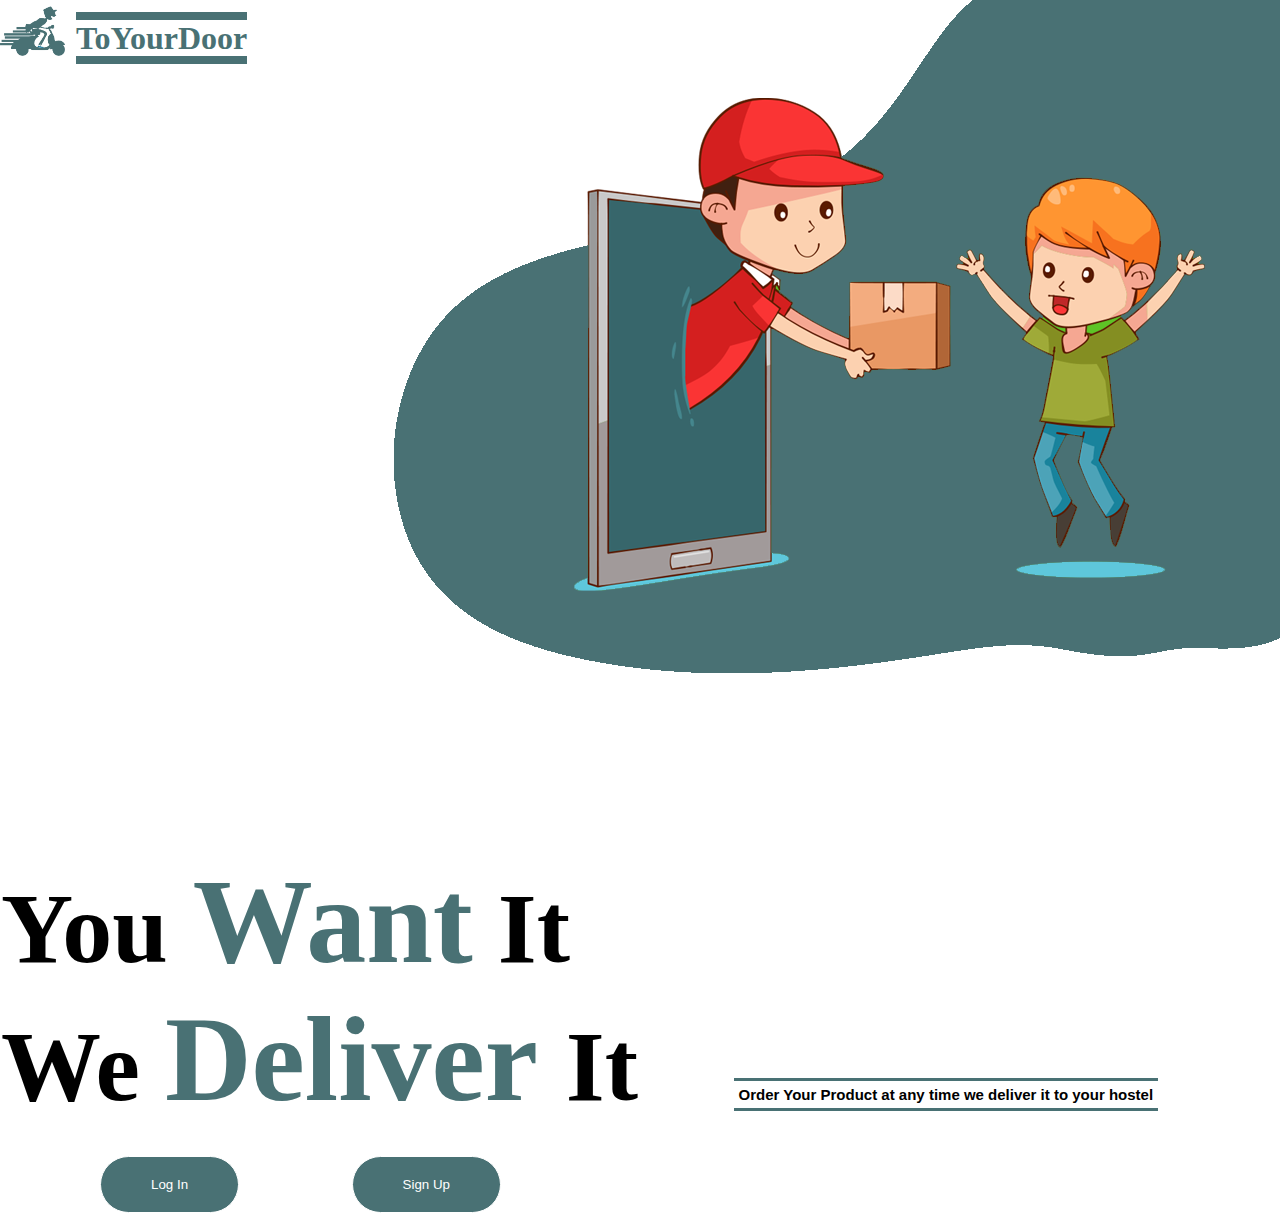
<file: index.html>
<!DOCTYPE html>
<html lang="en">
<head>
    <meta charset="UTF-8">
    <meta http-equiv="X-UA-Compatible" content="IE=edge">
    <meta name="viewport" content="width=device-width, initial-scale=1.0">
    <title>ToYourDoor</title>
    <link rel="stylesheet" href="./index.css">
    <link rel="shortcut icon" href="./favicon-32x32.png" type="image/x-icon">
</head>
<body>
    <section class="main">
        <img src="./favicon-32x32.png" alt="icon" class="delivery">
        <h1 class="logo">ToYourDoor</h1>
     <img src="./back.png" alt="image" class="side-image">
     <div class="text">
        <h1 class="maintext">
            You <span class="spann">Want</span> It <br> We <span class="spann"> Deliver </span> It
        </h1>
      
        
        <h3 class="para">Order Your Product at any time we deliver it to your hostel </h3>
        
        <div class="buttons">
            <Button onclick="window.location.href='signin.html';" >Log In</Button>
        <button class="sup" onclick="window.location.href='signup.html';"> Sign Up</button>
        </div>
   </div>
    </section>
</body>
</html>
</file>
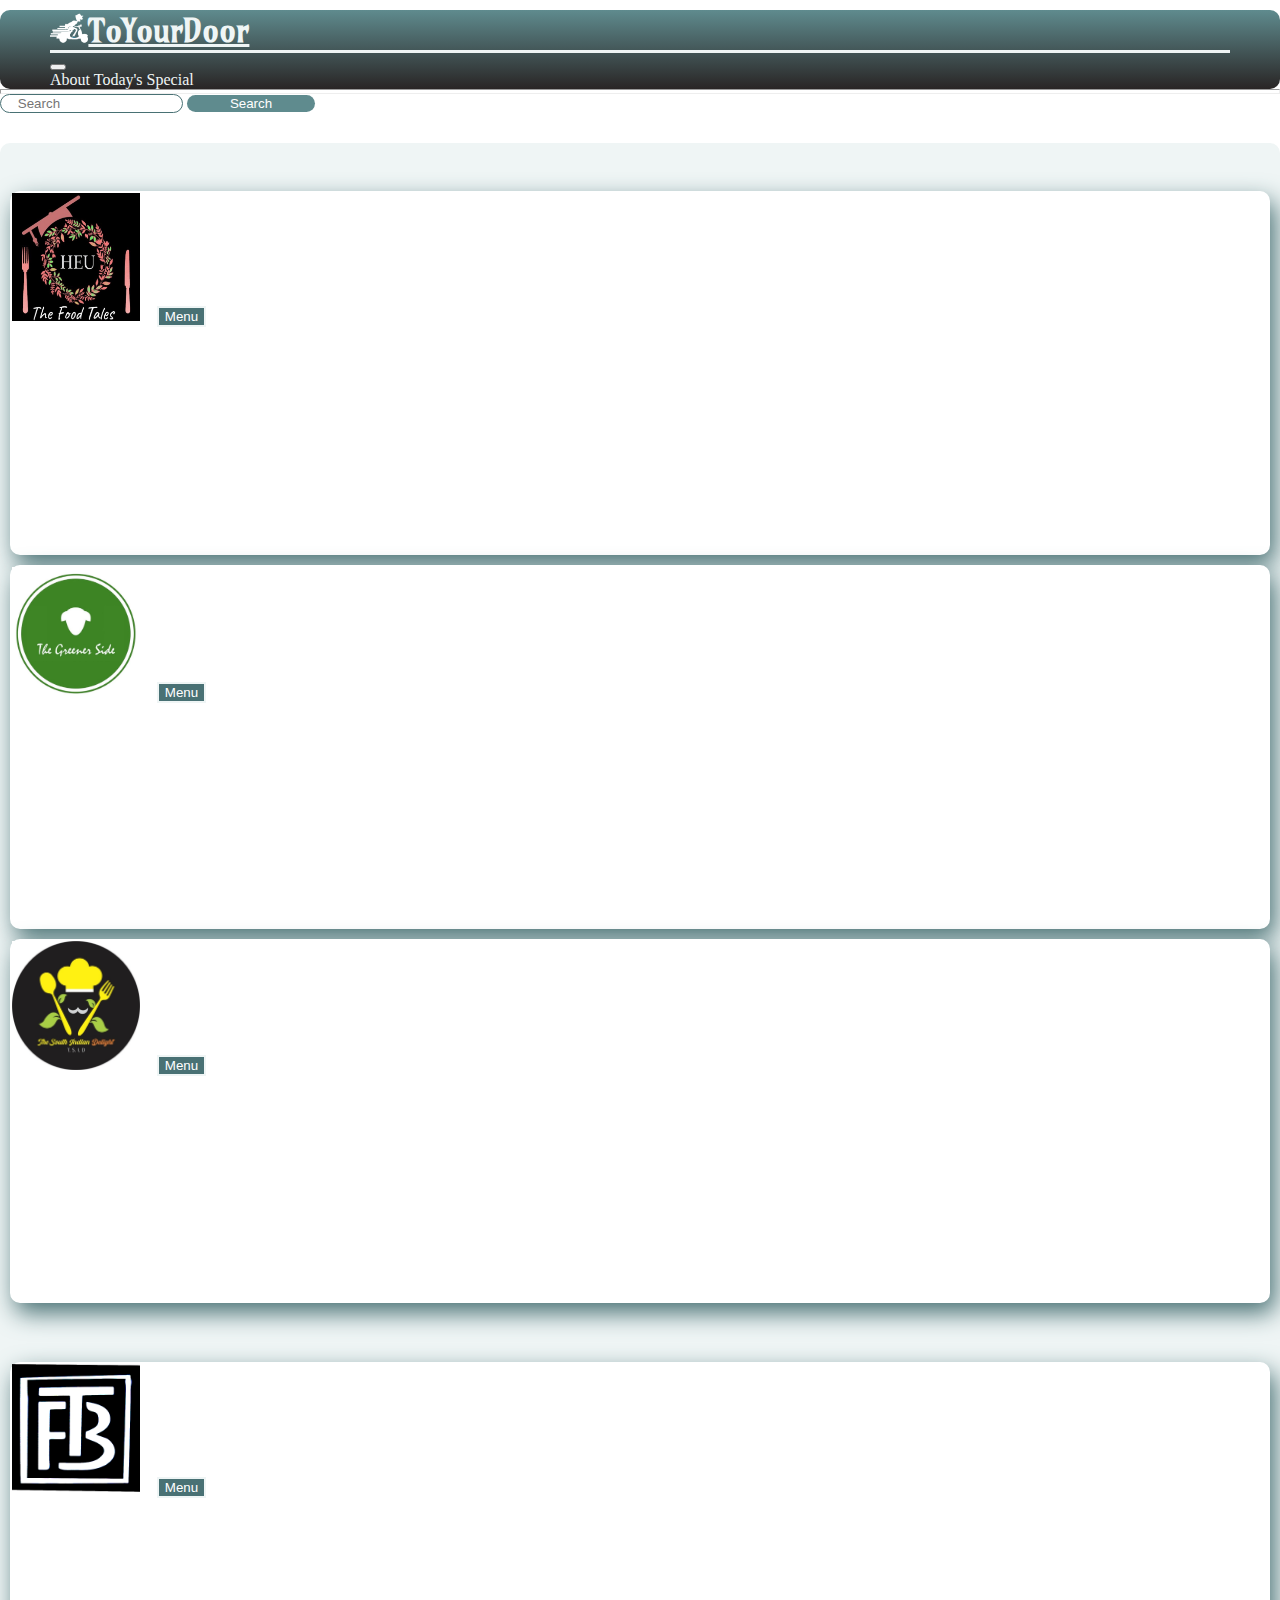
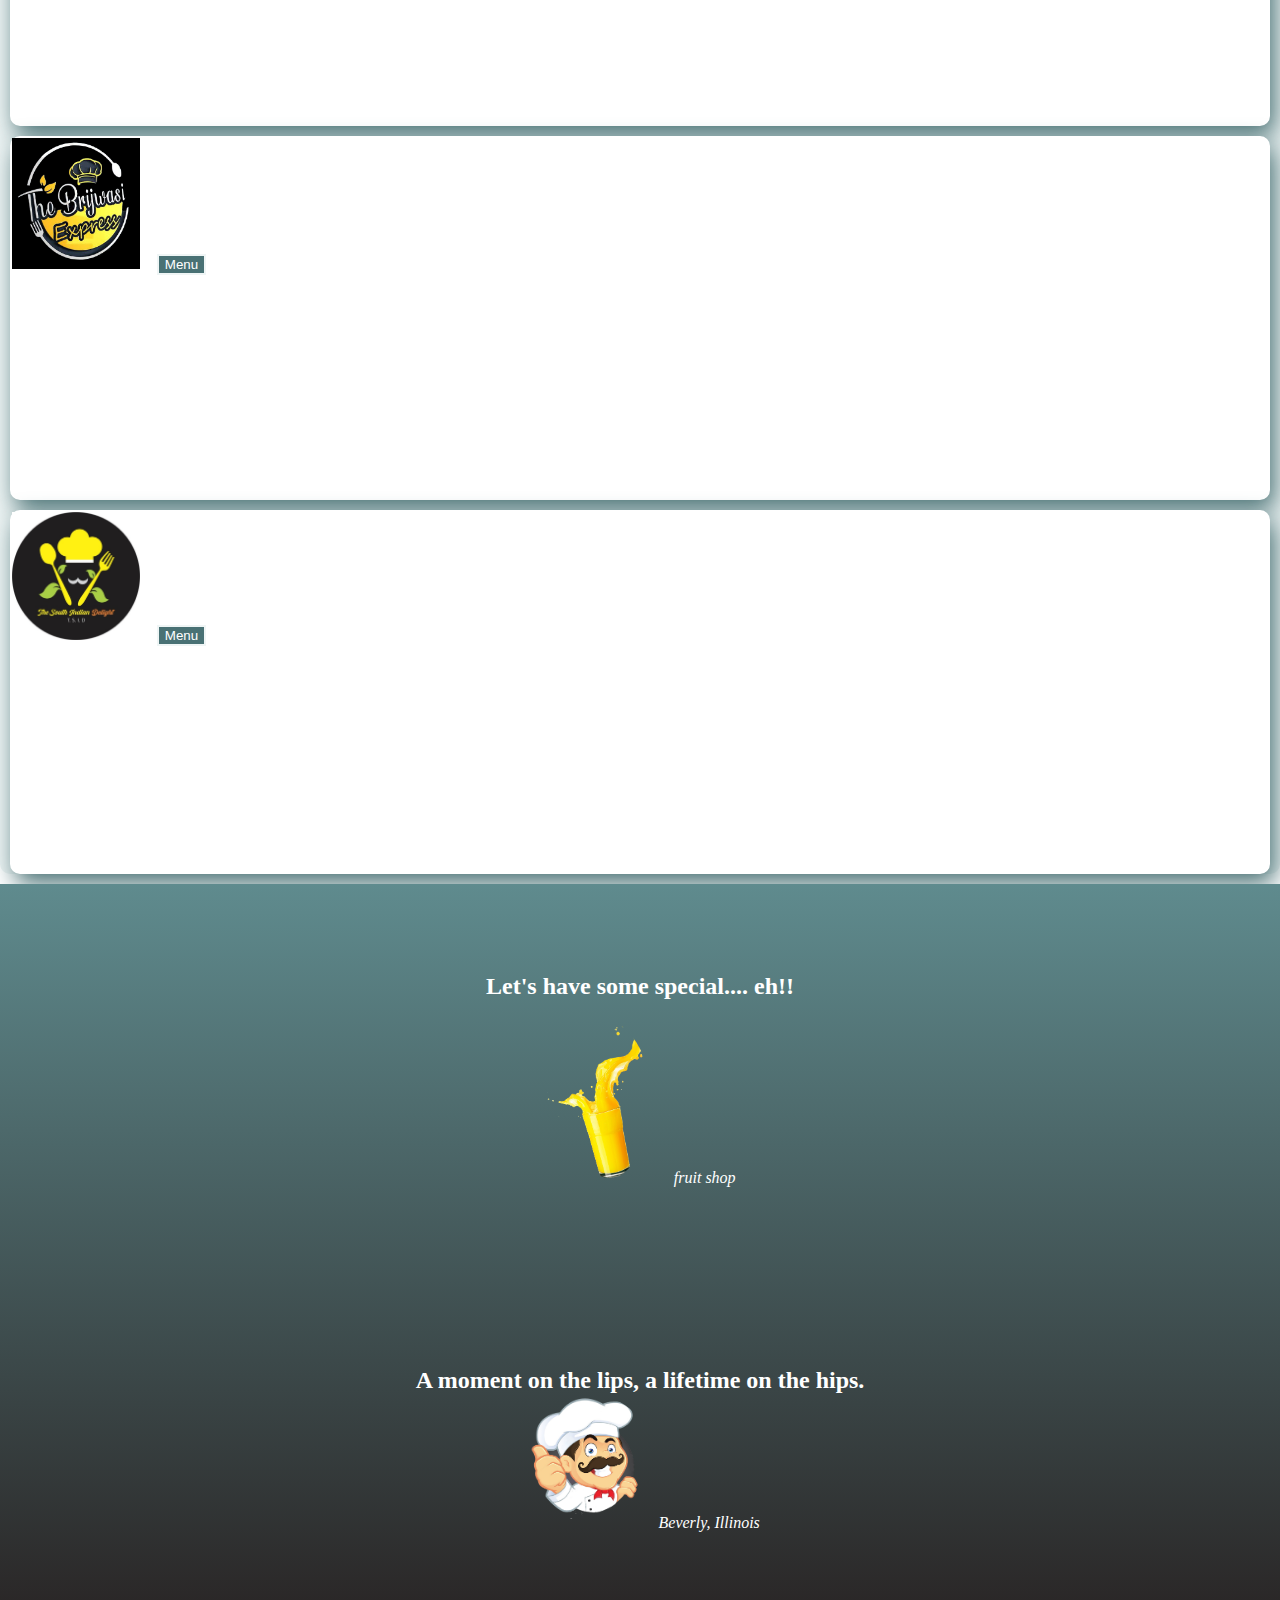
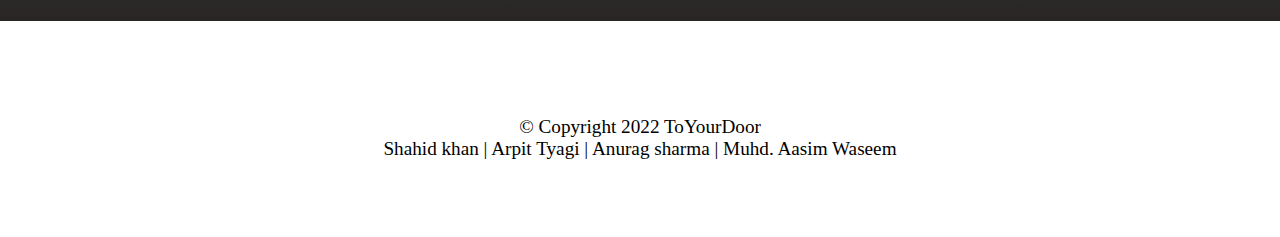
<file: page2.html>
<!DOCTYPE html>
<html lang="en">
<head>
    <meta charset="UTF-8">
    <meta http-equiv="X-UA-Compatible" content="IE=edge">
    <meta name="viewport" content="width=device-width, initial-scale=1.0">
        <link href="https://cdn.jsdelivr.net/npm/bootstrap@5.0.2/dist/css/bootstrap.min.css" rel="stylesheet" integrity="sha384-EVSTQN3/azprG1Anm3QDgpJLIm9Nao0Yz1ztcQTwFspd3yD65VohhpuuCOmLASjC" crossorigin="anonymous">
        <link href='https://fonts.googleapis.com/css?family=Amarante' rel='stylesheet'>
    
     <script
        src="https://code.jquery.com/jquery-3.4.1.slim.min.js"
        integrity="sha384-J6qa4849blE2+poT4WnyKhv5vZF5SrPo0iEjwBvKU7imGFAV0wwj1yYfoRSJoZ+n"
        crossorigin="anonymous"
      ></script>
  
      <script
        src="https://cdn.jsdelivr.net/npm/popper.js@1.16.0/dist/umd/popper.min.js"
        integrity="sha384-Q6E9RHvbIyZFJoft+2mJbHaEWldlvI9IOYy5n3zV9zzTtmI3UksdQRVvoxMfooAo"
        crossorigin="anonymous"
      ></script>
  
      <script
        src="https://stackpath.bootstrapcdn.com/bootstrap/4.4.1/js/bootstrap.min.js"
        integrity="sha384-wfSDF2E50Y2D1uUdj0O3uMBJnjuUD4Ih7YwaYd1iqfktj0Uod8GCExl3Og8ifwB6"
        crossorigin="anonymous"
      ></script>


    <link rel="stylesheet" href="./page2.css">
    <title>ToYourDoor</title>
    <link rel="shortcut icon" href="/favicon-32x32.png" type="image/x-icon">
    
</head>
<body>
    <!-- NAVBAR -->




    <div class=" container container1  stnav">
        <nav class="navbar navbar-expand-lg">
            <img src="./favicon-32x321.png" class="favicon" alt="">
            <a class="navbar-brand" href="#">
                
                <h1 class="navtext gr">ToYourDoor</h1>
            </a>
            <button class="navbar-toggler toggle toggl" type="button" data-bs-toggle="collapse" data-bs-target="#navbarSupportedContent" aria-controls="navbarSupportedContent" aria-expanded="false" aria-label="Toggle navigation">
              <span class="navbar-toggler-icon"></span>
            </button>
            <div class="ms-auto">
            <div class="collapse navbar-collapse gr" id="navbarSupportedContent">
                  <a class="nav-link active" aria-current="page" href="#">About</a>
                  <a class="nav-link" href="#">Today's Special</a>
                </div>
            </div>
        </nav>
        <hr class="headhr">
    </div>
    <div class="container">
      <form class="d-flex">
        <input class="form-control me-2 searchbar" type="search" placeholder="    Search" aria-label="Search">
        <button class="searchbtn" type="submit">Search</button>
      </form>
    </div>
    
    
    
<!--   CARDS AND MENUS   -->
   <div class="container lower_section">
            <div class="row c cards">
                <div class="col-md-3 card">
                    <img src="./tft.jpeg" alt="logo" class="logo">
                    <button  class="btn"> Menu</button>
                </div>
               <div class="col-md-3 card">
                    <img src="./greenerside.jpeg" alt="" class="logo"> 
                    <button class="btn"> Menu</button>
               </div>
               <div class="col-md-3 card">
                    <img src="./tsid.jpeg" alt="" class="logo">
                    <button class="btn"> Menu</button>
               </div>
            </div>
            <div class="row c cards">
                <div class="col-md-3 card">
                    <img src="./tb.png" alt="logo" class="logo">
                    <button  class="btn"> Menu</button>
                </div>
                <div class="col-md-3 card">
                    <img src="./brijwasi.png" alt="" class="logo"> 
                    <button class="btn"> Menu</button>
                </div>
                <div class="col-md-3 card">
                    <img src="./tsid.jpeg" alt="" class="logo">
                    <button class="btn"> Menu</button>
                </div>
             </div>
        </div>
    </div>
    </div>


<section id="testimonials">
      <div
        id="carouselExampleControls"
        class="carousel slide"
        data-ride="carousel"
      >
        <div class="carousel-inner">
          <div class="carousel-item active">
            <h2>
              Let's have some special.... eh!!
            </h2>
            <img class="dog2" src="Juice.png" alt="dog-profile" />
            <em>fruit shop</em>
          </div>
          <div class="carousel-item">
            <h2>
              A moment on the lips, a lifetime on the hips.
            </h2>
            <img
              class="testimonial-image"
              src="chef.png"
              alt="lady-profile"
            />
            <em>Beverly, Illinois</em>
          </div>
        </div>
        <a
          class="carousel-control-prev"
          href="#carouselExampleControls"
          role="button"
          data-slide="prev"
        >
          <span class="carousel-control-prev-icon"></span>
        </a>
        <a
          class="carousel-control-next"
          href="#carouselExampleControls"
          role="button"
          data-slide="next"
        >
          <span class="carousel-control-next-icon"></span>
        </a>
      </div>
    </section>

  <section id="footer">
      <i class="fa-brands fa-twitter lasticons"></i>
      <i class="fa-brands fa-facebook lasticons"></i>
      <i class="fa-brands fa-instagram lasticons"></i>
      <i class="fa-solid fa-envelope lasticons"></i>
      <p id="footer_para">© Copyright  2022  ToYourDoor</p>
      <p id="footer_para">Shahid khan | Arpit Tyagi | Anurag sharma | Muhd. Aasim Waseem</p>
    </section>




        <script src="https://cdn.jsdelivr.net/npm/bootstrap@5.0.2/dist/js/bootstrap.bundle.min.js" integrity="sha384-MrcW6ZMFYlzcLA8Nl+NtUVF0sA7MsXsP1UyJoMp4YLEuNSfAP+JcXn/tWtIaxVXM" crossorigin="anonymous"></script>

</body>
</html>
</file>
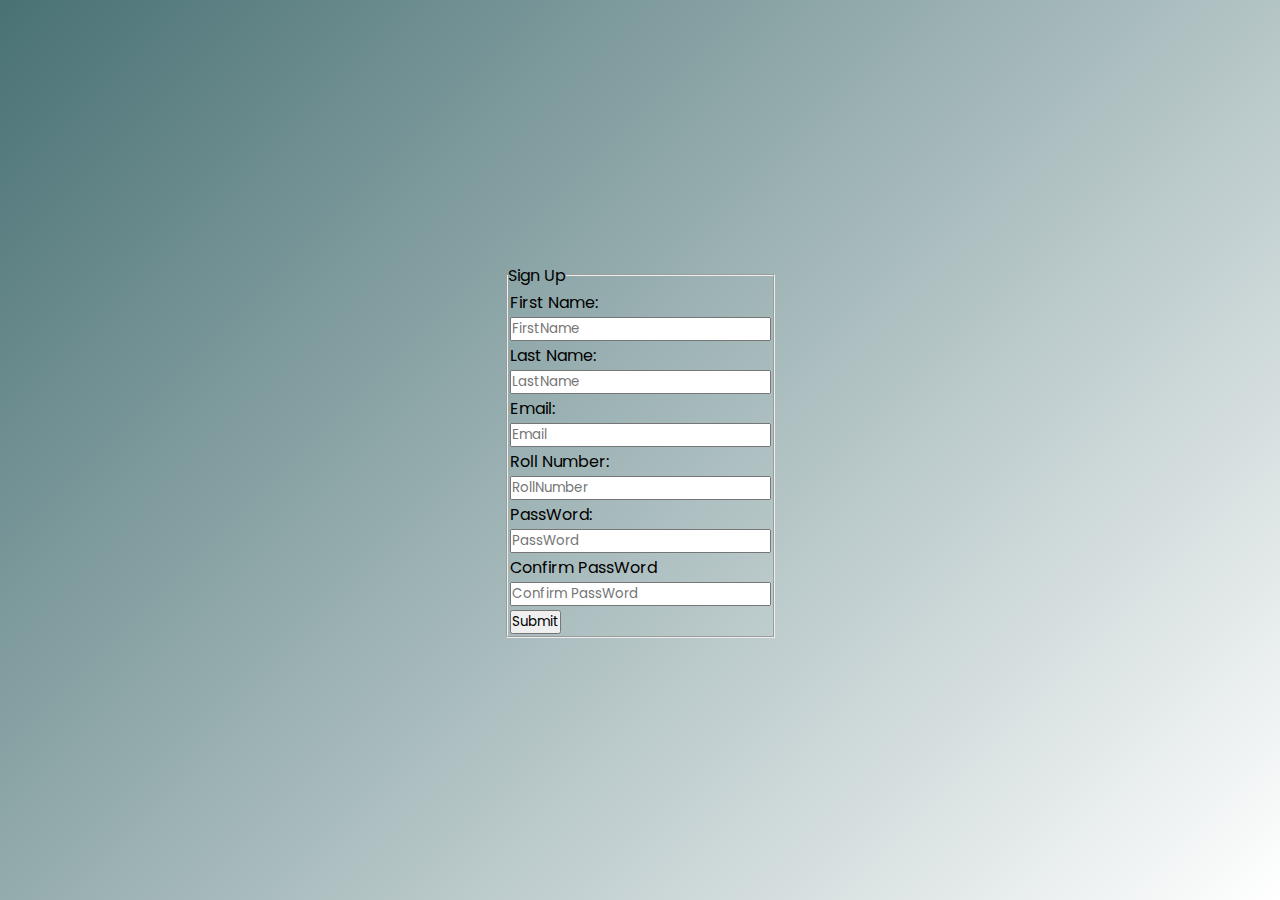
<file: Signup.html>
<!DOCTYPE html>
<html lang="en">
<head>
    <meta charset="UTF-8">
    <meta http-equiv="X-UA-Compatible" content="IE=edge">
    <meta name="viewport" content="width=device-width, initial-scale=1.0">
    <title>ToYourDoor</title>
    <link rel="stylesheet" href="./signup.css">
    <link rel="shortcut icon" href="./favicon-32x32.png" type="image/x-icon">
</head>
<body>
    <div class="main">
        
        <form action="" method="post">
            
            <fieldset>
                <legend>Sign Up</legend>
                <table>
                    <tr>
                        <td><label for="">First Name:</label><br><input  required type="text" placeholder="FirstName" name="Fname"></td>
                        
                    </tr>
                    <tr>
                    <td><label for="">Last Name:</label><br><input required  type="text" placeholder="LastName" name="Lname"></td>
                    </tr>
                    <tr>
                        <td><label for="">Email:</label><br><input required  type="email" placeholder="Email"name="mail"></td>
                    </tr>
                    <tr>
                        <td><label for="">Roll Number:</label><br><input required  type="number" placeholder="RollNumber"name="roll"></td>
                    
                    </tr>
                    <tr>
                        <td><label for="">PassWord:</label><br><input type="password" placeholder="PassWord"name="pass"></td>
                    </tr>
                    <tr>
                        <td><label for="">Confirm PassWord</label><br><input type="password" placeholder="Confirm PassWord"name="pass"></td>
                    </tr>
                    <tr>
                        <td> <button>Submit</button></td>
                        
                    </tr>
                </table>
            </fieldset>
        </form>
        
    </div>
    
</body>
</html>
</file>
<file: index.css>
*{
    margin: 0px;
    padding: 0px;
}
/* .image{
    float: right;
    width: 40vw;
    height: 60vh;

} */

.delivery{
    float: left;
    position: relative;
    width: 65px;
    
}
.side-image{
    display: inline;
    float: right;
    position: relative;
    right: 0px;

}

.logo{
   
    display: inline;
    border: 8px solid #497174;
    border-left: 0px;
    border-right: 0px;
    color: #497174;
}
.spann{
    color: #497174;
    font-size: larger;
    font-weight: bolder;
    display: inline;
}

.text{
font-size: 50px;
position: relative;
top: 10vw;
}
.para{
    font-family:sans-serif;
    font-size: 15px;
    margin-left: 82px;
    display: inline;
    border: solid #497174 3px;
    border-left: 0;
    border-right: 0;
    padding: 5px;
}
button:hover{
    background-color: white;
    color: #497174;
    border-radius:50px ;
    padding: 20px 50px;
    border: 1px solid #497174;
}
button{
    margin-left: 100px;
    margin-top: 2vw;
    background-color: #497174;
    color: white;
    border-radius:50px ;
    padding: 20px 50px;
    border: 1px solid white;
}
h1{
    display: inline-block;
    margin: 1px;
}
.logo{
    position: relative;
    top: 20px;
    left: 10px;
}
@media screen and (max-width:425px){
    .side-image{
        width: 420px;
        position: relative;
        
        bottom: 65px;

    }
    .text{
        font-size: 28px;
        position: absolute;
        display: flex;
        flex-direction: column;
        justify-content: center;
        align-items: center;
        top:55%;
        left: 30px;
    }
    .logo{
        display: inline;
        font-size: 15px;
    }
    .delivery{
        width: 60px;
    }
    button{
        margin: 10px 20px;
        padding: 10px 30px;
        
        
    }
    .sup{
        margin: 0 20px;
        padding: 10px 26px;
        
    }
    .para{
        margin-left: 0px;
        margin-right: 40px;
    }
    .buttons{
        margin-right: 10%;
    }
    .maintext{
        margin-right: 10%;
    }
    button:hover{
        background-color: white;
        color: #497174;
        border-radius:50px ;
        border: 1px solid #497174;
        margin: 10px 20px;
        padding: 10px 26px;

    }
    .sup{

    }
   
}
</file>
<file: page2.css>
*{
    margin: 0px;
    /* margin-top: 10px; */
}

/* MENU */

.favicon{
    width: 3vw;
    float: left;
}
.container1{
    margin-top: 10px;
}
.container1 hr{
    color: #EFF5F5;
    height: 3px;
}
.container1 a{
    color: #EFF5F5;
}
.container1 ul a:hover{
    color: white;
    background-color: #EFF5F5;
}
.container1 a:hover{
    color: #EFF5F5;
}

.img{

    /* For nav image */
    position: relative;
    display: inline;
    float: left;
    
    
}
.cart{
    width: 35px;
    height: 35px;
}
.navbar-toggler-icon #navbarSupportedContent .navbar-toggler .toggle{
    color: #EFF5F5;
}

div.stnav{
    position: sticky;
    top: 0;
    background-color: white;
}
.stnav {
    z-index: 9999;
}
nav{
    background: linear-gradient(to bottom,#5f8b8e,rgb(41, 37, 37));
    border-radius: 10px;
    padding: 0 50px;
}
.navtext{
    border: solid 3px #EFF5F5;
    border-left: 0;
    border-right: 0;
    border-top: 0;
    font-family:'Amarante';
}

.searchbar{
    border-radius: 100px;
    border:solid 1px #497174;
}
.searchbtn{
    width: 10%;
    border-radius: 10px;
    background-color: #5f8b8e;
    color: white;
    border: none;
}
.gr a{
    border-radius: 10px;
    text-decoration: none;
}
.gr a:hover{
    background-color: #D6E4E5;
    color: #497174;
}
/* nav{
    display: block;
    padding: 20px ;
    position: fixed;
    margin:0vh 10vw;
    background-color: white;
    width: 80%;
    line-height: 2vw;
    border:#EFF5F5 1px solid;
    border-left: 0px;
    border-right: 0px;
    border-top: 0px;
    
} */
/* .navtext{
    color: #EFF5F5;
    display: inline;
    border: solid #EFF5F5 2px;
    border-left: 0px;
    border-right: 0px;
    line-height: 2vw;

} */
/* .logo{
    
    display: inline;
    line-height: 2vw;
}

.menu li:hover{
    background-color: #EFF5F5;
    color: white;
    padding: 10px 30px;
    transition:all 0.5s ease-out;
} */

/* nav ul{
    display: inline-block;
    
} */
/* .menu li{
    transition-duration:0.5s;
    padding: 10px 30px;
    text-decoration: none;
    display: inline;
}
.menu{
    display: inline;
    margin-left: 50%;
    line-height: 2vw;
}
a.menu1:hover{
    color: white;
}
.menu1{
    text-decoration: none;
    color: #EFF5F5;
} */

/* .quickMeal{
    text-align: center;
    border-radius: 10px;
    border: none 2px solid;
    width: 30%;
    height: 40vh;
    display: inline-block;
    box-shadow: none 5px 20px 50px;
    margin-top: 10vw;
}

.quickMeal ul{
display: inline;
}

.quickMeal li{
    list-style: none;
    margin:5px 40px;
    padding: 10px 0px;
    color:white;
    background-color: #EFF5F5;
    border:solid 2px white;
    transition: all 0.5s ease-out;
}
.quickMeal li:hover{
    list-style: none;
    margin:5px 40px;
    padding: 10px 0px;
    color:#EFF5F5;
    background-color: white;
    border: 2px #EFF5F5 solid;
    transform: scale(1.1);
    transition: all 0.5s ease-out;
    transition-timing-function: linear;
    
    
}
.quickMeal h1{
    color: #EFF5F5;
}
.sect1{
    display: flex;
    margin: 10vh 10vw;
    
}
.shops{
    display: inline;
    background-color:;
    border-radius: 10px;
    margin: 0vw 3vw;
    width:70%;
 
}
.div1{
    display: flex;
    justify-content:space-evenly;
    border-radius: 10px; 

}
.card{
    display: flex;
    width: 18vw;
    height: 40vh;
    border:2px white solid;
    background-color: white;
    margin:10px;
    border-radius: 10px;
    justify-content: center;
    align-items: center;
    flex-direction: column;
    box-shadow: #EFF5F5 10px 20px 50px;
    transition: all 0.5s ease-out;

}
.card:hover{
    transform: scale(1.1);
    transition: all 0.5s ease-out;
}
.logo{
    width: 10vw;
    height: 10vw;
}
.btn{
    background-color: #EFF5F5;
    color: white;
    margin:1vw;
    border: #EFF5F5;
    
}
.btn:hover{
    background-color: white;
    color: #EFF5F5;
    border: #EFF5F5 2px solid;
    

} */


/* CARD AND MENU */
.lower_section{
    margin-top: 30px;
    background-color: #EFF5F5;
    border-radius: 10px;
}
.logo{
    width: 10vw;
}
/* .quickmeal li{
    list-style: none;
    margin:5px 40px;
    margin-right: 25px;
    padding: 10px 0px;
    border-radius: 10px;
    color:white;
    background-color: #EFF5F5;
    border:solid 2px white;
    transition: all 0.5s ease-out;
}
.quickmeal li:hover{
    list-style: none;
    margin:5px 40px;
    padding: 10px 0px;
    color:#EFF5F5;
    background-color: white;
    border: 2px #EFF5F5 solid;
    transform: scale(1.1);
    transition: all 0.5s ease-out;
    transition-timing-function: linear;  
} */



.btn{
    background-color: #497174   ;
    color: white;
    margin:1vw;
    border: #EFF5F5 2px solid; 
}

.btn:hover{
    background-color: #D6E4E5;
    color: #497174;
    border: #497174 solid 2px;
    

} 


.card{
    
    height: 40vh;
    border:2px white solid;
    background-color: white;
    margin:10px;
    border-radius: 10px;
    justify-content: center;
    align-items: center;
    flex-direction: column;
    box-shadow: #497174 5px 10px 25px;
    transition: all 0.5s ease-out;

}
.card:hover{
    transform: scale(1.1);
    transition: all 0.5s ease-out;
    box-shadow: black 10px 20px 50px;
}

.cards{
    justify-content: center;
    align-items: center;
    padding-top: 3vw;
}

#testimonials{
    background: linear-gradient(to bottom,#5f8b8e,rgb(41, 37, 37));
    text-align: center;
    color: #fff;
}

.carousel-item{
    padding: 7% 15%;
}

.dog2{
    width: 12%;
    border-radius: 100%;
    margin-top: 2%;
    margin-right: 2%;
}

.testimonial-image{
    width: 15%;
    border-radius: 100%;
}


#footer{
    text-align: center;
    padding: 6%;
}

.lasticons{
    margin: 12px 12px;
    padding-bottom: 6px;
}  

#footer_para{
    font-size: larger;
}

@media screen and (max-width: 450px){
    .c{
        display: flex;
        flex-direction: column;
        justify-content: center;
        align-items: center;
        width: 100%;
    }
    .logo{
        width: 50%;
    }
    .lower_section{
        width: 90%;         
    }
    .favicon{
        width: 10vw;
    }
}
@media screen and (max-width: 767px) and (min-width: 451px){
    .card{
        height: 25vh;
        width: 30%;
    }
}
</file>
<file: signup.css>
@import url('https://fonts.googleapis.com/css2?family=Poppins:wght@200;300;400;500;600;700&display=swap');
*{
  margin: 0;
  padding: 0;
  box-sizing: border-box;
  font-family: 'Poppins',sans-serif;
}
body{
  height: 100vh;
  display: flex;
  justify-content: center;
  align-items: center;
  padding: 10px;
  background: linear-gradient(135deg, #497174, white);
}
.container{
  max-width: 700px;
  width: 100%;
  background-color: #fff;
  padding: 25px 30px;
  border-radius: 5px;
  box-shadow: 0 5px 10px rgba(0,0,0,0.15);
}
.container .title{
  font-size: 25px;
  font-weight: 500;
  position: relative;
}
.container .title::before{
  content: "";
  position: absolute;
  left: 0;
  bottom: 0;
  height: 3px;
  width: 30px;
  border-radius: 5px;
  background: linear-gradient(135deg, #497174, white);
}
.content form .user-details{
  display: flex;
  flex-wrap: wrap;
  justify-content: space-between;
  margin: 20px 0 12px 0;
}
form .user-details .input-box{
  margin-bottom: 15px;
  width: calc(100% / 2 - 20px);
}
form .input-box span.details{
  display: block;
  font-weight: 500;
  margin-bottom: 5px;
}
.user-details .input-box input{
  height: 45px;
  width: 100%;
  outline: none;
  font-size: 16px;
  border-radius: 5px;
  padding-left: 15px;
  border: 1px solid #ccc;
  border-bottom-width: 2px;
  transition: all 0.3s ease;
}
.user-details .input-box input:focus,
.user-details .input-box input:valid{
  border-color: white;
}
 form .gender-details .gender-title{
  font-size: 20px;
  font-weight: 500;
 }
 form .category{
   display: flex;
   width: 80%;
   margin: 14px 0 ;
   justify-content: space-between;
 }
 form .category label{
   display: flex;
   align-items: center;
   cursor: pointer;
 }
 form .category label .dot{
  height: 18px;
  width: 18px;
  border-radius: 50%;
  margin-right: 10px;
  background: #d9d9d9;
  border: 5px solid transparent;
  transition: all 0.3s ease;
}
 #dot-1:checked ~ .category label .one,
 #dot-2:checked ~ .category label .two,
 #dot-3:checked ~ .category label .three{
   background: white;
   border-color: #d9d9d9;
 }
 form input[type="radio"]{
   display: none;
 }
 form .button{
   height: 45px;
   margin: 35px 0
 }
 form .button input{
   height: 100%;
   width: 100%;
   border-radius: 5px;
   border: none;
   color: #fff;
   font-size: 18px;
   font-weight: 500;
   letter-spacing: 1px;
   cursor: pointer;
   transition: all 0.3s ease;
   background: linear-gradient(135deg, red, white);
 }
 form .button input:hover{
  /* transform: scale(0.99); */
  background: linear-gradient(-135deg, red, white);
  }
 @media(max-width: 584px){
 .container{
  max-width: 100%;
}
form .user-details .input-box{
    margin-bottom: 15px;
    width: 100%;
  }
  form .category{
    width: 100%;
  }
  .content form .user-details{
    max-height: 300px;
    overflow-y: scroll;
  }
  .user-details::-webkit-scrollbar{
    width: 5px;
  }
  }
  @media(max-width: 459px){
  .container .content .category{
    flex-direction: column;
  }
}
</file>
